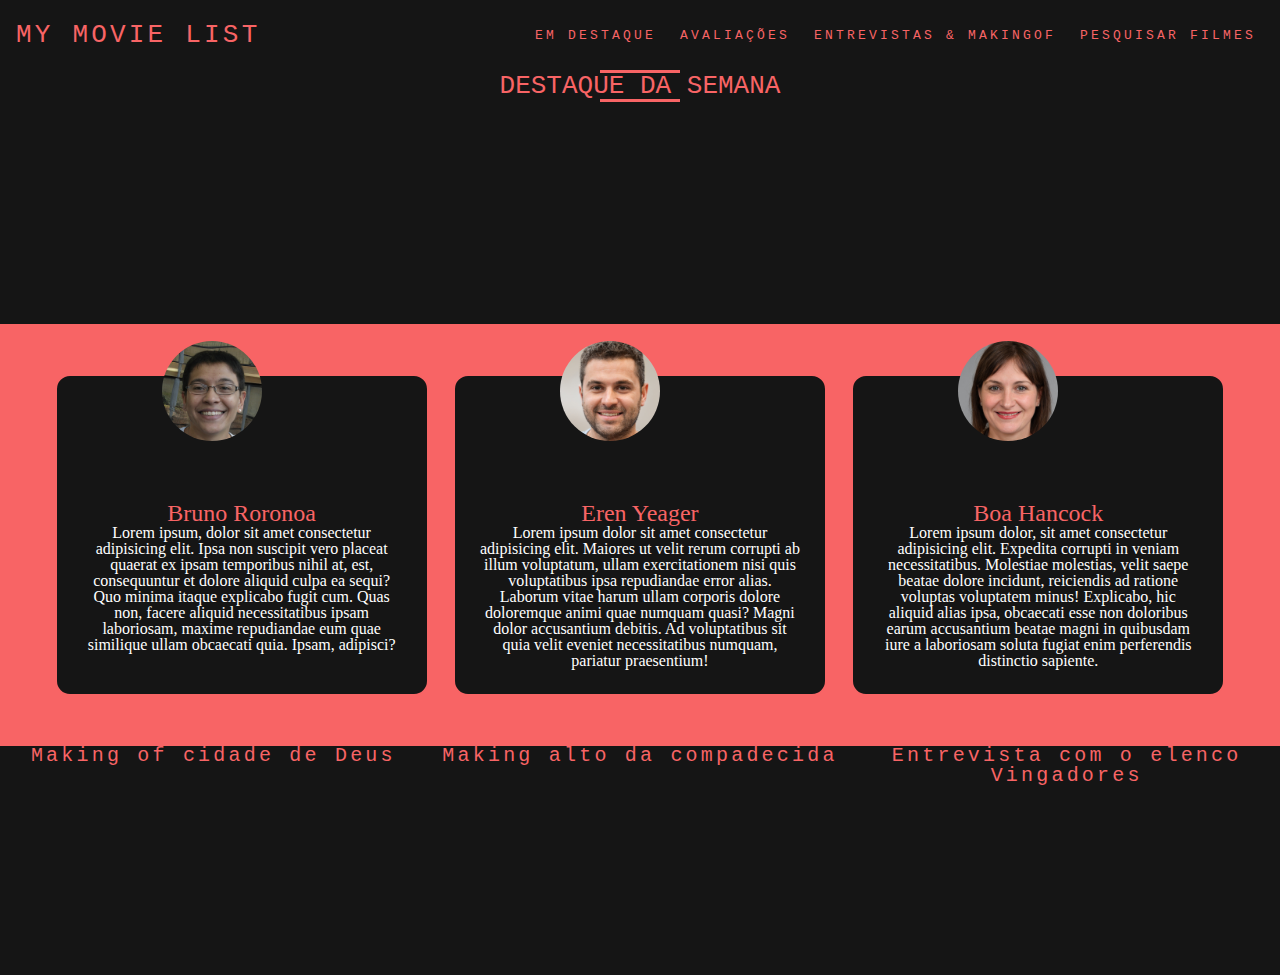
<file: index.html>
<!DOCTYPE html>
<html lang="pt-br">
<head>
    <meta charset="UTF-8">
    <meta name="viewport" content="width=device-width, initial-scale=1.0">
    <title>MyMovieList</title>
    <meta name="description" content="O melhor portal de filmes de todo o Brasil">
    <meta name="keywords" content="">
    <meta name="author" content="Breno Lopes">
    <link href="https://cdn.jsdelivr.net/npm/bootstrap@5.0.1/dist/css/bootstrap.min.css" rel="stylesheet" integrity="sha384-+0n0xVW2eSR5OomGNYDnhzAbDsOXxcvSN1TPprVMTNDbiYZCxYbOOl7+AMvyTG2x" crossorigin="anonymous">
    <link rel="stylesheet" href="./assets/css/style.css">
    </head>

    <body style="background-color: var(--base-color);">
    <header class="header" id="header">
        <div class="logo" id="logo">MY MOVIE LIST</div>
        <nav class="nav" id="nav">
            <button id="btn-mobile">
                <span id="icone"></span>
            </button>
            <ul class="menu" id="menu">
                <li class="nav-item"><a href="#em-destaque">Em destaque</a></li>
                <li class="nav-item"><a href="#avaliacoes">Avaliações</a></li>
                <li class="nav-item"><a href="#entrevistas">Entrevistas & MakingOf</a></li>
                <li class="nav-item"><a href="pesquisa.html">Pesquisar filmes</a></li>
            </ul>
        </nav>
    </header>

    <main class="main" id="main">
        <section class="em-destaque" id="em-destaque">
            <div class="displayFilmes" id="displayFilmes">
                <div class="titulo"><h2 class="em-destaque__titulo">DESTAQUE DA SEMANA</h2></div>
                <div class="display" id="display">
                    <div class="serieBox"></div>
                </div>
            </div>
        </section>
        <section class="avaliacoes" id="avaliacoes">
            <div class="avaliacao" id="avaliacao1">
                <div class="foto__avaliacao">
                    <img src="./assets/imgs/image (1).jfif" alt="">
                </div>
                <div class="nome__avaliacao"><h3>Bruno Roronoa</h3></div>
                <div class="texto__avaliacao">
                    <p>Lorem ipsum, dolor sit amet consectetur adipisicing elit. Ipsa non suscipit vero placeat quaerat ex ipsam temporibus nihil at, est, consequuntur et dolore aliquid culpa ea sequi? Quo minima itaque explicabo fugit cum. Quas non, facere aliquid necessitatibus ipsam laboriosam, maxime repudiandae eum quae similique ullam obcaecati quia. Ipsam, adipisci?</p>
                </div>
            </div>

            <div class="avaliacao" id="avaliacao2">
                <div class="foto__avaliacao">
                    <img src="./assets/imgs/image (2).jfif" alt="">
                </div>
                <div class="nome__avaliacao"><h3>Eren Yeager</h3></div>
                <div class="texto__avaliacao">
                    <p>Lorem ipsum dolor sit amet consectetur adipisicing elit. Maiores ut velit rerum corrupti ab illum voluptatum, ullam exercitationem nisi quis voluptatibus ipsa repudiandae error alias. Laborum vitae harum ullam corporis dolore doloremque animi quae numquam quasi? Magni dolor accusantium debitis. Ad voluptatibus sit quia velit eveniet necessitatibus numquam, pariatur praesentium!</p>
                </div>
            </div>

            <div class="avaliacao" id="avaliacao3">
                <div class="foto__avaliacao">
                    <img src="./assets/imgs/image.jfif" alt="">
                </div>
                <div class="nome__avaliacao"><h3>Boa Hancock</h3></div>
                <div class="texto__avaliacao">
                    <p>Lorem ipsum dolor, sit amet consectetur adipisicing elit. Expedita corrupti in veniam necessitatibus. Molestiae molestias, velit saepe beatae dolore incidunt, reiciendis ad ratione voluptas voluptatem minus! Explicabo, hic aliquid alias ipsa, obcaecati esse non doloribus earum accusantium beatae magni in quibusdam iure a laboriosam soluta fugiat enim perferendis distinctio sapiente.</p>
                </div>
            </div>
        </section>
        <section class="entrevistas" id="entrevistas">
            <div class="entrevista" id="entrevista1">
                <div class="video__entrevista">
                    <div class="texto__entrevista"><h3>Making of cidade de Deus</h3></div>
                    <iframe width="280vw" height="186" src="https://www.youtube.com/embed/JeGHpbUT7Xo" title="YouTube video player" frameborder="0" allow="accelerometer; autoplay; clipboard-write; encrypted-media; gyroscope; picture-in-picture" allowfullscreen></iframe>
                </div>
                
            </div>
            <div class="entrevista" id="entrevista2">
                <div class="texto__entrevista"><h3>Making alto da compadecida</h3></div>
                <div class="video__entrevista">
                    <iframe width="280vw" height="186" src="https://www.youtube.com/embed/e1O7DLuG5P4" title="YouTube video player" frameborder="0" allow="accelerometer; autoplay; clipboard-write; encrypted-media; gyroscope; picture-in-picture" allowfullscreen></iframe>
                </div>
                
            </div>
            <div class="entrevista" id="entrevista3">
                <div class="texto__entrevista"><h3>Entrevista com o elenco Vingadores</h3></div>
                <div class="video__entrevista">
                    <iframe width="280vw" height="186" src="https://www.youtube.com/embed/0uJ8vMfk-c4" title="YouTube video player" frameborder="0" allow="accelerometer; autoplay; clipboard-write; encrypted-media; gyroscope; picture-in-picture" allowfullscreen></iframe>
                </div>
                
            </div>
        </section>



    </main>












        <script src="https://cdn.jsdelivr.net/npm/bootstrap@5.0.1/dist/js/bootstrap.bundle.min.js" integrity="sha384-gtEjrD/SeCtmISkJkNUaaKMoLD0//ElJ19smozuHV6z3Iehds+3Ulb9Bn9Plx0x4" crossorigin="anonymous"></script>
        <script src="./assets/js/index.js"></script>

    </body>
</html>
</file>
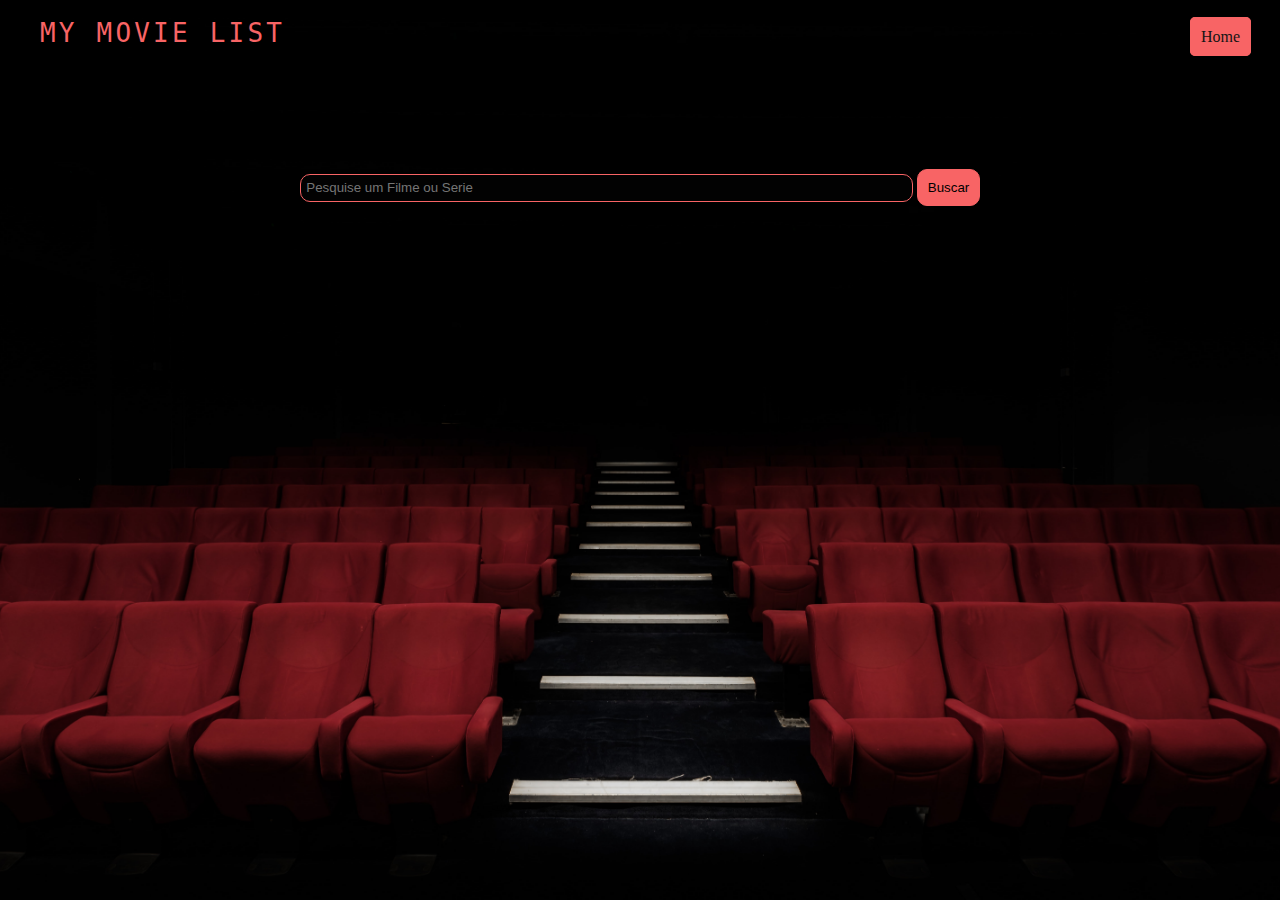
<file: pesquisa.html>
<!DOCTYPE html>
<html lang="pt-br">
<head>
    <meta charset="UTF-8">
    <meta name="viewport" content="width=device-width, initial-scale=1.0">
    <title>MyMovieList</title>
    <meta name="description" content="O melhor portal de filmes de todo o Brasil">
    <meta name="keywords" content="">
    <meta name="author" content="Breno Lopes">
    <link href="https://cdn.jsdelivr.net/npm/bootstrap@5.0.1/dist/css/bootstrap.min.css" rel="stylesheet" integrity="sha384-+0n0xVW2eSR5OomGNYDnhzAbDsOXxcvSN1TPprVMTNDbiYZCxYbOOl7+AMvyTG2x" crossorigin="anonymous">
    <link rel="stylesheet" href="./assets/css/pesquisa.css">
    </head>
    <body style="background-color: var(--base-color);">
    <header class="header" id="header">
        <div class="logo" id="logo">MY MOVIE LIST</div>
        <div class="menu" id="menu">
            <nav class="nav" id="nav">
                <li class="nav-item"><a href="index.html">Home</a></li>
            </nav>
        </div>
    </header>

    <main class="main">

        <div class="pesquisa" id="barraPesquisa">

            <input id="search" type="text" name="s" value="" placeholder="Pesquise um Filme ou Serie" required=""  class="barraDePesquisa">
            <button type="submit" id="btnPesquisa">Buscar</button>
            <!-- <button type="submit">Buscar</button> -->
        </div>
        <div class="movies">
            <div id="Filmes">
                <section class="movieContent">
                </section>
            </div>
        </div>
    </main>
        <script src="https://cdn.jsdelivr.net/npm/bootstrap@5.0.1/dist/js/bootstrap.bundle.min.js" integrity="sha384-gtEjrD/SeCtmISkJkNUaaKMoLD0//ElJ19smozuHV6z3Iehds+3Ulb9Bn9Plx0x4" crossorigin="anonymous"></script>
        <script src="./assets/js/pesquisa.js"></script>

    </body>
</html>
</file>
<file: assets/css/style.css>
/*========== RESET ==========*/
html, body, div, span, applet, object, iframe,
h1, h2, h3, h4, h5, h6, p, blockquote, pre,
a, abbr, acronym, address, big, cite, code,
del, dfn, em, img, ins, kbd, q, s, samp,
small, strike, strong, sub, sup, tt, var,
b, u, i, center,
dl, dt, dd, ol, ul, li,
fieldset, form, label, legend,
table, caption, tbody, tfoot, thead, tr, th, td,
article, aside, canvas, details, embed, 
figure, figcaption, footer, header, hgroup, 
menu, nav, output, ruby, section, summary,
time, mark, audio, video {
margin: 0;
padding: 0;
border: 0;
font-size: 100%;
font: inherit;
vertical-align: baseline;
}

article, aside, details, figcaption, figure, 
footer, header, hgroup, menu, nav, section {
    display: block;
}
body {
    line-height: 1;
    scroll-behavior: smooth;
}
ol, ul {
    list-style: none;
}
a{
    text-decoration: none;
}
blockquote, q {
    quotes: none;
}
blockquote:before, blockquote:after,
q:before, q:after {
    content: '';
    content: none;
}
table {
    border-collapse: collapse;
    border-spacing: 0;
}

h2 {
    color: var(--first-color);
    font-size: 2em;
    text-align: center;
    margin-bottom:  1rem;
    font-family: monospace;
  }
  
  h2:after{
    content: '';
    display: block;
    width: 80px;
    height: 3px;
    background: var(--first-color);
    margin: 0 auto;
    margin-bottom: 10px;
  }
  
  h2:before {
    content: '';
    display: block;
    width: 80px;
    height: 3px;
    background: var(--first-color);
    margin: 0 auto;
    
  }

  body::-webkit-scrollbar {
    width: 10px;
  }

  body::-webkit-scrollbar-track {
    background: var(--base-color);
  }

  body::-webkit-scrollbar-thumb {
    background: var(--first-color);
    width: 2px; 
  }
  
  body::-webkit-scrollbar-thumb:hover {
    background: #555; 
  }

/*========== CSS VARIAVEIS ==========*/

/*========== CORES ==========*/
:root{
    --base-color:#151515;
    --first-color:#f86465;
    --second-color:#0bf2f1;
    --body-text-color:#f5f5f5;
    --title-color: var(--second-color);
    --subtitle-color:var(--first-color);
}
/*======= FONTS =======*/
:root{
    --body-font:1rem;
    --big-font-size:1.5;
    --h2-font-size:1.25;
    --normal-font-size:1rem;
}

/*========== MENU ==========*/  
header{
    height: 70px;
    display: flex;
    align-items: center;
    padding: 1rem;
    box-sizing: border-box;
    justify-content: space-between;
    background: var(--base-color);
}

#logo{
    font-family: monospace;
    text-transform: uppercase;
    letter-spacing: .2rem;
    color: var(--first-color);
    font-size: xx-large;

}
.menu{
    display:  flex;
    list-style: none;
    gap: .5rem;
}

.menu a{
    display:  block;
    padding: .5rem;
    font-family: monospace;
    text-transform: uppercase;
    letter-spacing: .2rem;
    color: var(--first-color);
    transition: .3s;
    -webkit-transition: .3s;
    -moz-transition: .3s;
    -ms-transition: .3s;
    -o-transition: .3s;
}

.menu a:hover{
    background-color: #f86465;
    color: var(--base-color);
}

#btn-mobile{
    display: none;
}

/*========== LANÇAMENTOS ==========*/
.display{
    display: grid;
    grid-template-columns: 1fr 1fr 1fr;
    gap: 20px;
}
.display img{
    width: 350px;
}

.serieBox{
    display: grid;
    grid-template-rows: 1fr 150px;
    max-width: 300px;
    margin: 0 auto;
}

.serieContent{
    overflow-y: scroll;
}

.serieContent::-webkit-scrollbar {
    width: 10px;
  }

  .serieContent::-webkit-scrollbar-track {
    background: var(--base-color);
  }

  .serieContent::-webkit-scrollbar-thumb {
    background: var(--first-color);
    width: 2px; 
  }
  
  .serieContent::-webkit-scrollbar-thumb:hover {
    background: #555; 
  }

  .serieBox img:hover{
    cursor: pointer;
    transform: scale(1.05);
    -webkit-transform: scale(1.05);
    -moz-transform: scale(1.05);
    -ms-transform: scale(1.05);
    -o-transform: scale(1.05);
}

.tituloFilme{
    font-family: Arial, Helvetica, sans-serif;
    font-size: 24px;
    color: var(--first-color);
    text-align: center;
}

.sinopse{
    color: white;
}

/*========== ULTIMAS AVALIAÇÕES ==========*/
.avaliacao{
    max-width: 320px;
    border: 2.5px solid var(--first-color);
    background-color: var(--base-color);
    border-radius: 15px;
    -webkit-border-radius: 15px;
    -moz-border-radius: 15px;
    -ms-border-radius: 15px;
    -o-border-radius: 15px;
    color: white;
    margin: 0 auto;padding: 25px;
}

.foto__avaliacao img{
    position: relative;
    top: -60px;
    right: -80px;
    display: block;
    width: 100px;
    border-radius: 50%;
}
.nome__avaliacao{
    color: var(--first-color);
    font-size: 24px;
}

.avaliacoes{
    display: flex;
    margin-top: 3.5rem;
    padding: 50px;
    text-align: center;
    gap: 15px;
    background-color: var(--first-color);
}
/*========== ENTREVISTAS E MAKING-OF ==========*/
.texto__entrevista h3{
    color: var(--first-color);
    font-size: 20px;
    font-family: monospace;
    letter-spacing: .2rem;
    text-align: center;
}

.entrevista{
text-align: center;margin: 0 auto;

}

.entrevista iframe{
    width: vw;
}

.entrevistas{
    display: grid;
    grid-template-columns: repeat(3,1fr);
}

/*========== NOVIDADES ==========*/



/*========== SOBRE ==========*/



/* ========== EDITORIAL ==========*/



/*========== MEDIAS QUERY ==========*/


/*========== MOBILE MENU ==========*/
@media(max-width:768px){
    #btn-mobile{
        display: block;
    }

    #menu{
        display: block;
        position: absolute;
        width: 100%;
        top: 70px;
        right: 0px;
        background: var(--base-color);
        height: 0px;
        transition: .6s;
        z-index: 1000;
        -webkit-transition: .6s;
        -moz-transition: .6s;
        -ms-transition: .6s;
        -o-transition: .6s;
        visibility: hidden;
        overflow-y: hidden;
    }

    #nav.active #menu{
        height: calc(100vh - 70px);
        visibility: visible;
        overflow-y: auto;
    }

    #menu a{
        padding: 1rem 0;
        margin: 0 1rem;
        border-bottom: 2px solid var(--first-color) ;
        color: var(--first-color);
    }

    #menu a:hover{
        color: var(--base-color);
    }

    #btn-mobile{
        display: flex;
        padding: .5rem 1rem;
        font-size: 1rem;
        border: none;
        background: none;
        cursor: pointer;
        color: var(--first-color);
        font-family: monospace;
    }

    #icone{
        border-top: 2px solid;
        width: 20px;
        display: block;
        color: var(--first-color);

    }
    #icone::after,#icone::before {
        content: '';
        display: block;
        width: 20px;
        height: 2px;
        background-color: currentColor;
        margin-top: 5px;
        transition: .3s;
        -webkit-transition: .3s;
        -moz-transition: .3s;
        -ms-transition: .3s;
        -o-transition: .3s;
        position: relative;
    }

    #nav.active #icone{
        border-top-color: transparent;
    }

    #nav.active #icone::before{
        transform: rotate(135deg);
        -webkit-transform: rotate(135deg);
        -moz-transform: rotate(135deg);
        -ms-transform: rotate(135deg);
        -o-transform: rotate(135deg);
    }

    #nav.active #icone::after{
        transform: rotate(-135deg);
        -webkit-transform: rotate(-135deg);
        -moz-transform: rotate(-135deg);
        -ms-transform: rotate(-135deg);
        -o-transform: rotate(-135deg);
        top: -7px;

    }
}
/*========== MOBILE LANCAMENTOS ==========*/
@media(max-width:768px){
    .display{
        display: grid;
        grid-template-columns: 1fr;
    }
    
    .serieBox{
        display: grid;
        grid-template-rows: 1fr 150px;
        width: 300px;
        margin: 0 auto;
    }
    .serieBox img{
        width: 100%;
    }
}

/*========== MOBILE AVALIACAO ==========*/
@media(max-width:768px){
    .avaliacao{
        width: 100%;
        border: 2.5px solid var(--first-color);
        background-color: var(--base-color);
        border-radius: 15px;
        -webkit-border-radius: 15px;
        -moz-border-radius: 15px;
        -ms-border-radius: 15px;
        -o-border-radius: 15px;
        color: white;
        margin: 0 auto;padding: 25px;
    }

    .foto__avaliacao img{
        position: initial;
        margin-left: 50px;
        display: block;
        width: 100px;
        border-radius: 50%;
    }

    .nome__avaliacao{
        color: var(--first-color);
        font-size: 24px;
    }

    .avaliacoes{
        display: flex;
        margin-top: 1rem;
        padding: 5px;
        background-color: var(--first-color);
        width: 300px;
        margin: 0 auto;
    }

    #avaliacao2,#avaliacao3{
        display: none;
    }
    .entrevistas{
        display: grid;
        grid-template-columns: 1fr;
    }

}
</file>
<file: assets/css/pesquisa.css>
/*========== RESET ==========*/
html, body, div, span, applet, object, iframe,
h1, h2, h3, h4, h5, h6, p, blockquote, pre,
a, abbr, acronym, address, big, cite, code,
del, dfn, em, img, ins, kbd, q, s, samp,
small, strike, strong, sub, sup, tt, var,
b, u, i, center,
dl, dt, dd, ol, ul, li,
fieldset, form, label, legend,
table, caption, tbody, tfoot, thead, tr, th, td,
article, aside, canvas, details, embed, 
figure, figcaption, footer, header, hgroup, 
menu, nav, output, ruby, section, summary,
time, mark, audio, video {
margin: 0;
padding: 0;
border: 0;
font-size: 100%;
font: inherit;
vertical-align: baseline;
}

article, aside, details, figcaption, figure, 
footer, header, hgroup, menu, nav, section {
    display: block;
}
body {
    line-height: 1;
    background: url("../imgs/felix-mooneeram-evlkOfkQ5rE-unsplash.jpg") center fixed no-repeat;
    background-size: cover;
}
ol, ul {
    list-style: none;
}
a{
    text-decoration: none;
}
blockquote, q {
    quotes: none;
}
blockquote:before, blockquote:after,
q:before, q:after {
    content: '';
    content: none;
}
table {
    border-collapse: collapse;
    border-spacing: 0;
}

/*========== CSS VARIAVEIS ==========*/

/*========== CORES ==========*/
:root{
    --base-color:#151515;
    --first-color:#f86465;
    --second-color:#0bf2f1;
    --body-text-color:#f5f5f5;
    --title-color: var(--second-color);
    --subtitle-color:var(--first-color);
}
/*======= FONTS =======*/
:root{
    --body-font:1rem;
    --big-font-size:1.5;
    --h2-font-size:1.25;
    --normal-font-size:1rem;
}

/*========== MENU ==========*/
.header{
    box-sizing: border-box;
    padding: 20px;
    background-color: transparent;
}
.logo{
    max-width: fit-content;
    position: absolute;
    font-family: monospace;
    letter-spacing: .2rem;
    font-size: xx-large;
    margin-left: 20px;
    color: var(--first-color);
}
.menu{
    display: flex;
    flex-wrap: wrap;
    text-align: center;
    justify-content: flex-end;
}

.nav-item{
    margin-right: 5px;
    padding: .25rem;
    margin-top: 5px;

}
.nav-item a{
    color: #151515;
    padding: 10px;
    transition: all 0.4s;
    background-color: var(--first-color);
    border-radius: 5px;
    border: 1px solid var(--first-color);
    -webkit-transition: all 0.4s;
    -moz-transition: all 0.4s;
    -ms-transition: all 0.4s;
    -o-transition: all 0.4s;
}

.nav-item a:hover{
    background-color:transparent;
    color:var(--first-color);

}
/*========== PESQUISA ==========*/
.pesquisa{
    text-align: center;
    margin-top: 100px;
}

#search{
    width: 600px;
    padding: 5.5px;
    border-radius: 10px;
    outline: none;
    border: #f86465 1px solid;
    background-color: hsl(0, 0%, 8%, 10%);
    color: #f86465;
    margin-right: 0px;
}

#btnPesquisa{
    border: #f86465 1px solid;
    padding: 10px;
    border-radius: 10px;
    background-color: var(--first-color);
    transition: all 0.4s;
    -webkit-transition: all 0.4s;
    -moz-transition: all 0.4s;
    -ms-transition: all 0.4s;
    -o-transition: all 0.4s;
    margin-left: 0px ;
    margin-bottom: 20px;
}

#btnPesquisa:hover{
    background-color: var(--base-color);
    color:var(--first-color);
}

/*========== FILMES ==========*/

#Filmes{
    margin-top: 50px;
    display:  flex;
    flex-direction: row;
    flex-wrap: wrap;
    margin: 0 auto;
    justify-content: center;
    gap: 20px;
    padding: 10px;
    
}
.boxFilme{
   padding: 10px;
   display: grid;
   grid-template-columns: 1fr 1fr;
   max-width: 500px;
   color: white;
   background-color: #151515;
   border-radius: 10px;
   -webkit-border-radius: 10px;
   -moz-border-radius: 10px;
   -ms-border-radius: 10px;
   -o-border-radius: 10px;
}

.boxFilme img{
    width: 100%;
    height: 100%;
}

.boxFilme img:hover{
    cursor: pointer;
    transform: scale(1.05);
    -webkit-transform: scale(1.05);
    -moz-transform: scale(1.05);
    -ms-transform: scale(1.05);
    -o-transform: scale(1.05);
}

.movieContent{
    margin-left: 20px;
    max-height: 350px;
    overflow-y: scroll;
}

.movieContent::-webkit-scrollbar{
    width: 10px;
    background-color: #151515;
    border-radius: 10px;
    -webkit-border-radius: 10px;
    -moz-border-radius: 10px;
    -ms-border-radius: 10px;
    -o-border-radius: 10px;
}

.movieContent::-webkit-scrollbar-thumb{
    background-color: var(--first-color);
    max-height: 10px;
    border-radius: 10px;
    -webkit-border-radius: 10px;
    -moz-border-radius: 10px;
    -ms-border-radius: 10px;
    -o-border-radius: 10px;
}

.movieContent h2{
    text-align: center;
    font-size: x-large;
    margin-bottom: 10px;
    font-family: monospace;
    color: #f86465;
}

 .movieContent strong{
    color: var(--first-color);
}
.notaFilme{
    background-color: #252525;
    max-width: 65px;
    margin-top: 10px;
}

/*X-Small devices (portrait phones, less than 576px) */
@media (max-width: 575.98px) {
    .boxFilme{
        width: 100%;
        grid-template-columns: 1fr;
    }

    #search{
        width: 100%
    }

    .nav-item{
        display: block;
        margin-top: 50px;
        text-align: center;
        width:  300px;
        margin: 0 auto;
    }

    #logo{
        display: block;
        position: relative;
        margin-bottom: 20px;
    }
}
</file>
